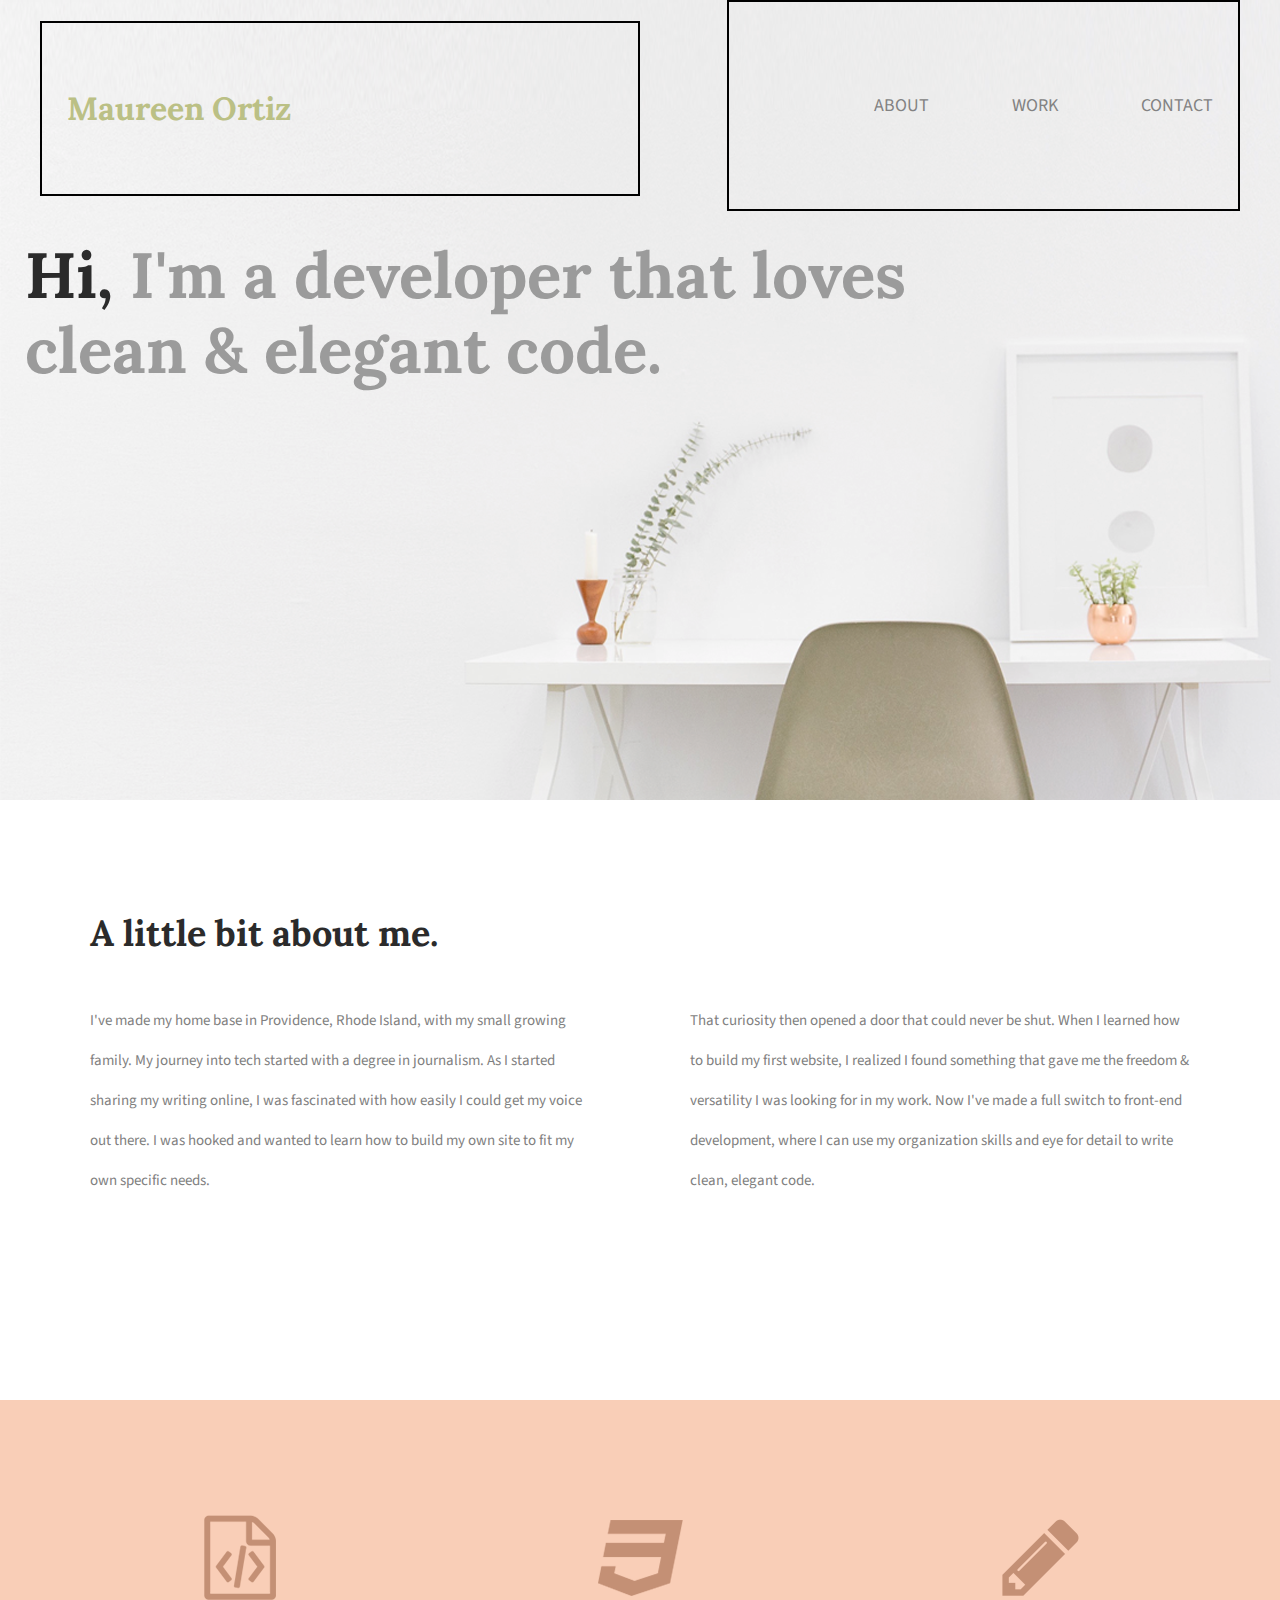
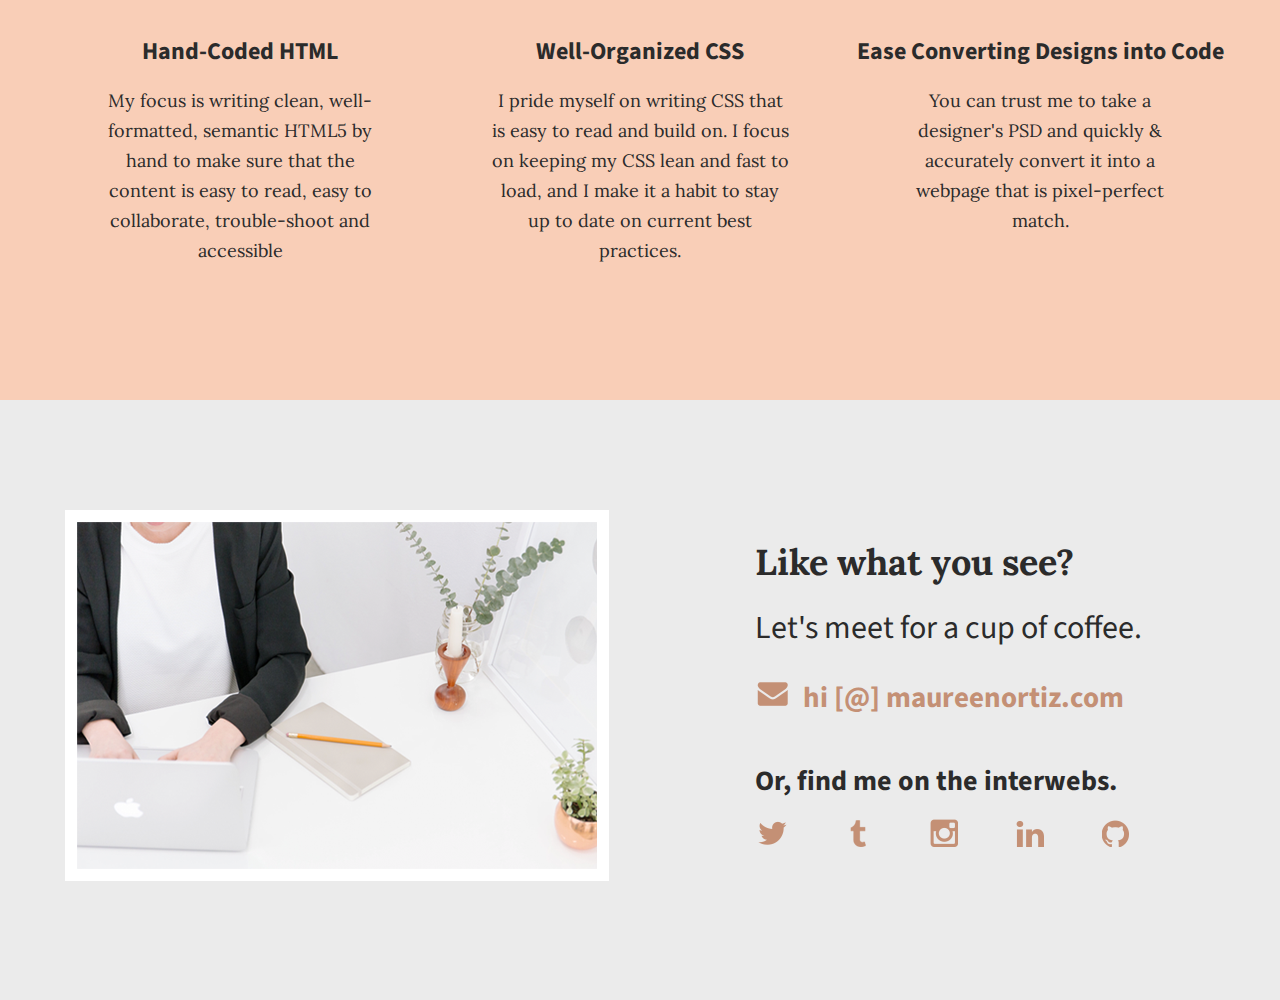
<file: index.html>
<!doctype html>
<html lang="en">
    <head>
        <title>Maureen Ortiz | Portfolio WHAT THE FUCK</title>
	<link rel="stylesheet" href="css/normalize.css">
	<link rel="stylesheet" href="css/maureen.css">
	<link href='https://fonts.googleapis.com/css?family=Source+Sans+Pro:400,700' rel='stylesheet' type='text/css'>
	<link href="https://fonts.googleapis.com/css?family=Lora:400,700" rel="stylesheet">
    </head>
<body>
    <header>
		<div class="full-width">
    		<div class="half-width">
    			<h1>Maureen Ortiz</h1>
    		</div>
    		<div class="half-width">
        		<nav>
        			<ul>
    					<li><a href="#about">About</a></li>
						<li><a href="#work">Work</a></li>
    					<li><a href="#contact">Contact</a></li>
						</ul>
        		</nav>
    		</div>
    	</div>
<h2><span>Hi,</span> I'm a developer that loves clean &amp; elegant code.</h2>
    </header>
   <main>
        <section id="about">
        	<div class="full-width">
        		<h2>A little bit about me.</h2>
    			<div class="half-width">
    					<p>I've made my home base in Providence, Rhode Island, with my small growing family. My journey into tech started with a degree in journalism. As I started sharing my writing online, I was fascinated with how easily I could get my voice out there. I was hooked and wanted to learn how to build my own site to fit my own specific needs.</p>
    			</div>
    			<div class="half-width">
    				<p>That curiosity then opened a door that could never be shut. When I learned how to build my first website, I realized I found something that gave me the freedom & versatility I was looking for in my work. Now I've made a full switch to front-end development, where I can use my organization skills and eye for detail to write clean, elegant code.</p>
    			</div>
			</div>
        </section>
        <section id="work">
   			<div class="full-width">
    <div class="third-width">
<img src="img/icon-html.png" alt="HTML icon" /><br>
<h3>Hand-Coded HTML</h3>
<p>My focus is writing clean, well-formatted, semantic HTML5 by hand to make sure that the content is easy to read, easy to collaborate, trouble-shoot and accessible</p>
    </div>
    <div class="third-width">
<img src="img/icon-css.png" alt="CSS icon" /><br>
<h3>Well-Organized CSS</h3>
<p>I pride myself on writing CSS that is easy to read and build on. I focus on keeping my CSS lean and fast to load, and I make it a habit to stay up to date on current best practices.</p>
    </div>
     <div class="third-width">
     	<img src="img/icon-pencil.png" alt="Pencil icon" /><br>
     	<h3>Ease Converting Designs into Code</h3>
     	<p>You can trust me to take a designer's PSD and quickly & accurately convert it into a webpage that is pixel-perfect match.</p>
    </div>
</div>
        </section>
        <footer id="contact">
       <div class="full-width">
    		<div class="half-width">
    		<img src="img/contact.png" alt="Contact icon" id="contact-img" />
    </div>
    <div class="half-width">
    	<h2>Like what you see?</h2><br>
    	<h3 id="email-header">Let's meet for a cup of coffee.</h3><br>
    	<img src="img/icon-envelope.png" alt="Envelope icon" id="envelope" /> <a href="mailto:hi@maureenortiz.com">hi [@] maureenortiz.com </a><br>
    	<h3 id="socialmedia-header">Or, find me on the interwebs.</h3>
    	<ul>
    		<li><img src="img/icon-twitter.png" alt="Twitter Icon" /></li>
    		<li><img src="img/icon-tumblr.png" alt="Tumblr Icon" /></li>
    		<li><img src="img/icon-instagram.png" alt="Instagram Icon" /></li>
    		<li><img src="img/icon-linkedin.png" alt="Linkedin Icon" /> </li>
    		<li><img src="img/icon-github.png" alt="Github Icon" /></li>
    	</ul>
    </div>
</div>
        </footer>
    </main>
</body>
</html>
</file>
<file: css/maureen.css>
/***** BASE STYLES *****/

body {
	font-family: 'Source Sans Pro', sans-serif;
	color: #2b2b2b;
}

#about, #work, #contact {
    height: 600px;
}

/***** HEADER *****/

header {
    height: 800px;
    background-image: url("../img/hero.png");
    background-size: cover;
}

header h1 { 
    padding: 65px 0 65px 25px;
    border: 2px solid black;
    font-family: lora;
    color: #bbc085;
}

nav {
    float: right; 
    border: 2px solid black;
    padding: 75px 25px;
}
nav ul li{
    display: inline-block;
}
nav ul li a {
    text-transform: uppercase;
    text-decoration: none;
    font-size: 18px;
    color: #828282;
    padding-left: 80px; 
}

header h2 {
    width: 1000px;
    clear: both;
    font-family: Lora; 
    font-size: 64px;
    line-height: 75px;
    color: #9b9b9b;
    padding: 20px 0 20px 25px;
}
header h2 span {
    color: #2b2b2b;
}
/***** GRID *****/

.full-width {
    width: 1200px;
    margin: 0 auto;
}

.half-width {
    width: 600px;
    margin: 0 auto;
    float: left;
}

.third-width {
    width: 400px;
    margin: 0 auto;
    float: left;
}

#about .full-width {
    padding: 80px 0;
}

#about h2 {
    font-family: lora;
    font-size: 36px;
    padding-left: 50px;
}
 
#about p {
    font-size: 15px;
    color: #7f7f7f;
    line-height: 40px;
    padding-left: 50px;
    padding-right: 50px;
}

/***** WORK *****/

#work {
	background: #f9ceb7;
	text-align: center;
}

#work .full-width {
    padding: 115px 0;
}
 
#work img {
    padding-bottom: 30px;
}

#work h3 {
    font-size: 24px;
    line-height: 32px;
    width: 200;
    margin: 0 auto;
}
 
#work p {
    font-family: lora;
    font-size: 18px;
    line-height: 30px;
    padding: 0 50px;
}

/***** CONTACT *****/

#contact {
	background: #ebebeb;

}
#contact .full-width {
    padding: 110px 0;
}

#contact img#contact-img {
    margin-left: 25px;
    border: 12px solid #ffffff;
}

#contact h2, #contact #email-header, #contact #socialmedia-header, #contact ul {
    padding-left: 115px;
}
#contact #envelope {
    padding: 0 10px 0 115px;
}

#contact h2 {
    font-family: Lora;
    font-size: 36px;
    line-height:44px;
}
#contact #email-header{
    font-size: 32px;
    font-weight: normal;
    line-height: 44px;
    margin: -30px 0 5px 0;
}
#contact #socialmedia-header {
    font-weight: bold;
    font-size: 28px;
    line-height:44px;
    margin: 40px 0 0 0;
}
#contact a {
    text-decoration: none;  
    color: #c49075;
    font-weight: bold;
    font-size: 29px;
}

#contact ul {
    list-style: none;
}
#contact ul li {
     display: inline-block;
}
#contact ul img {
    font-size: 32px;
    padding-right: 48px;
}
</file>
